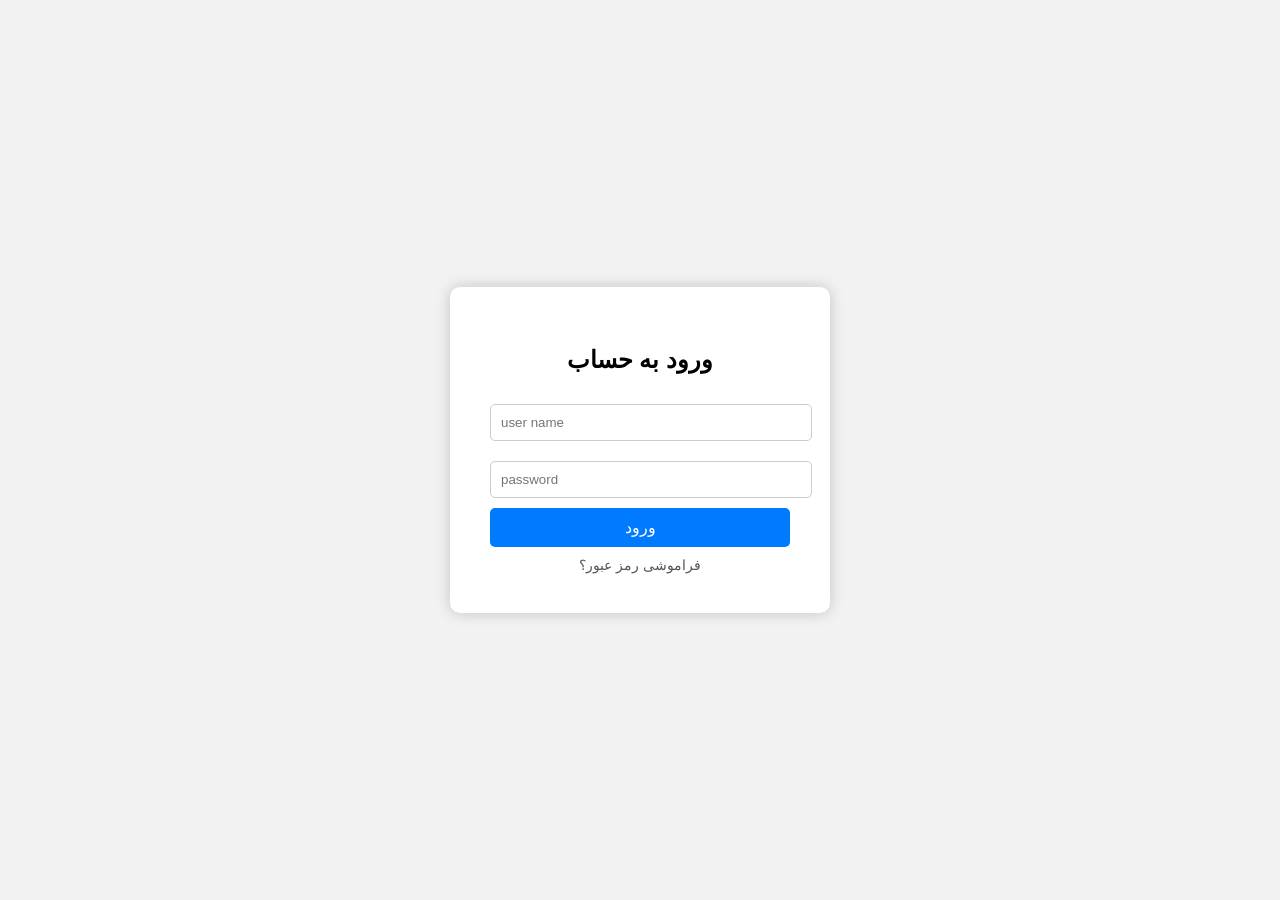
<file: functions/login-page/index.html>
<!DOCTYPE html>
<html lang="fa">

<head>
    <meta charset="UTF-8">
    <meta name="viewport" content="width=device-width, initial-scale=1.0">
    <title>صفحه ورود</title>
    <link rel="stylesheet" href="style.css">
</head>

<body>
    <div class="login-container">
        <h2>ورود به حساب</h2>
        <form>
            <input id="email" type="text" placeholder="user name" required>
            <input id="password" type="password" placeholder="password" required>
            <button id="submit" type="submit">ورود</button>
            <a href="#" class="forgot">فراموشی رمز عبور؟</a>
        </form>
    </div>
    <script type="module" src="login.js"></script>
</body>

</html>
</file>
<file: functions/login-page/style.css>
body {
    font-family: Arial, sans-serif;
    background-color: #f2f2f2;
    display: flex;
    justify-content: center;
    align-items: center;
    height: 100vh;
    margin: 0;
}

.login-container {
    background-color: #fff;
    padding: 40px;
    border-radius: 10px;
    box-shadow: 0 0 15px rgba(0, 0, 0, 0.2);
    width: 300px;
    text-align: center;
}

.login-container h2 {
    margin-bottom: 20px;
}

.login-container input[type="text"],
.login-container input[type="password"] {
    width: 100%;
    padding: 10px;
    margin: 10px 0;
    border-radius: 5px;
    border: 1px solid #ccc;
}

.login-container button {
    width: 100%;
    padding: 10px;
    background-color: #007bff;
    color: white;
    border: none;
    border-radius: 5px;
    cursor: pointer;
    font-size: 16px;
}

.login-container button:hover {
    background-color: #0056b3;
}

.login-container .forgot {
    display: block;
    margin-top: 10px;
    font-size: 14px;
    color: #555;
    text-decoration: none;
}

.login-container .forgot:hover {
    text-decoration: underline;
}
</file>
